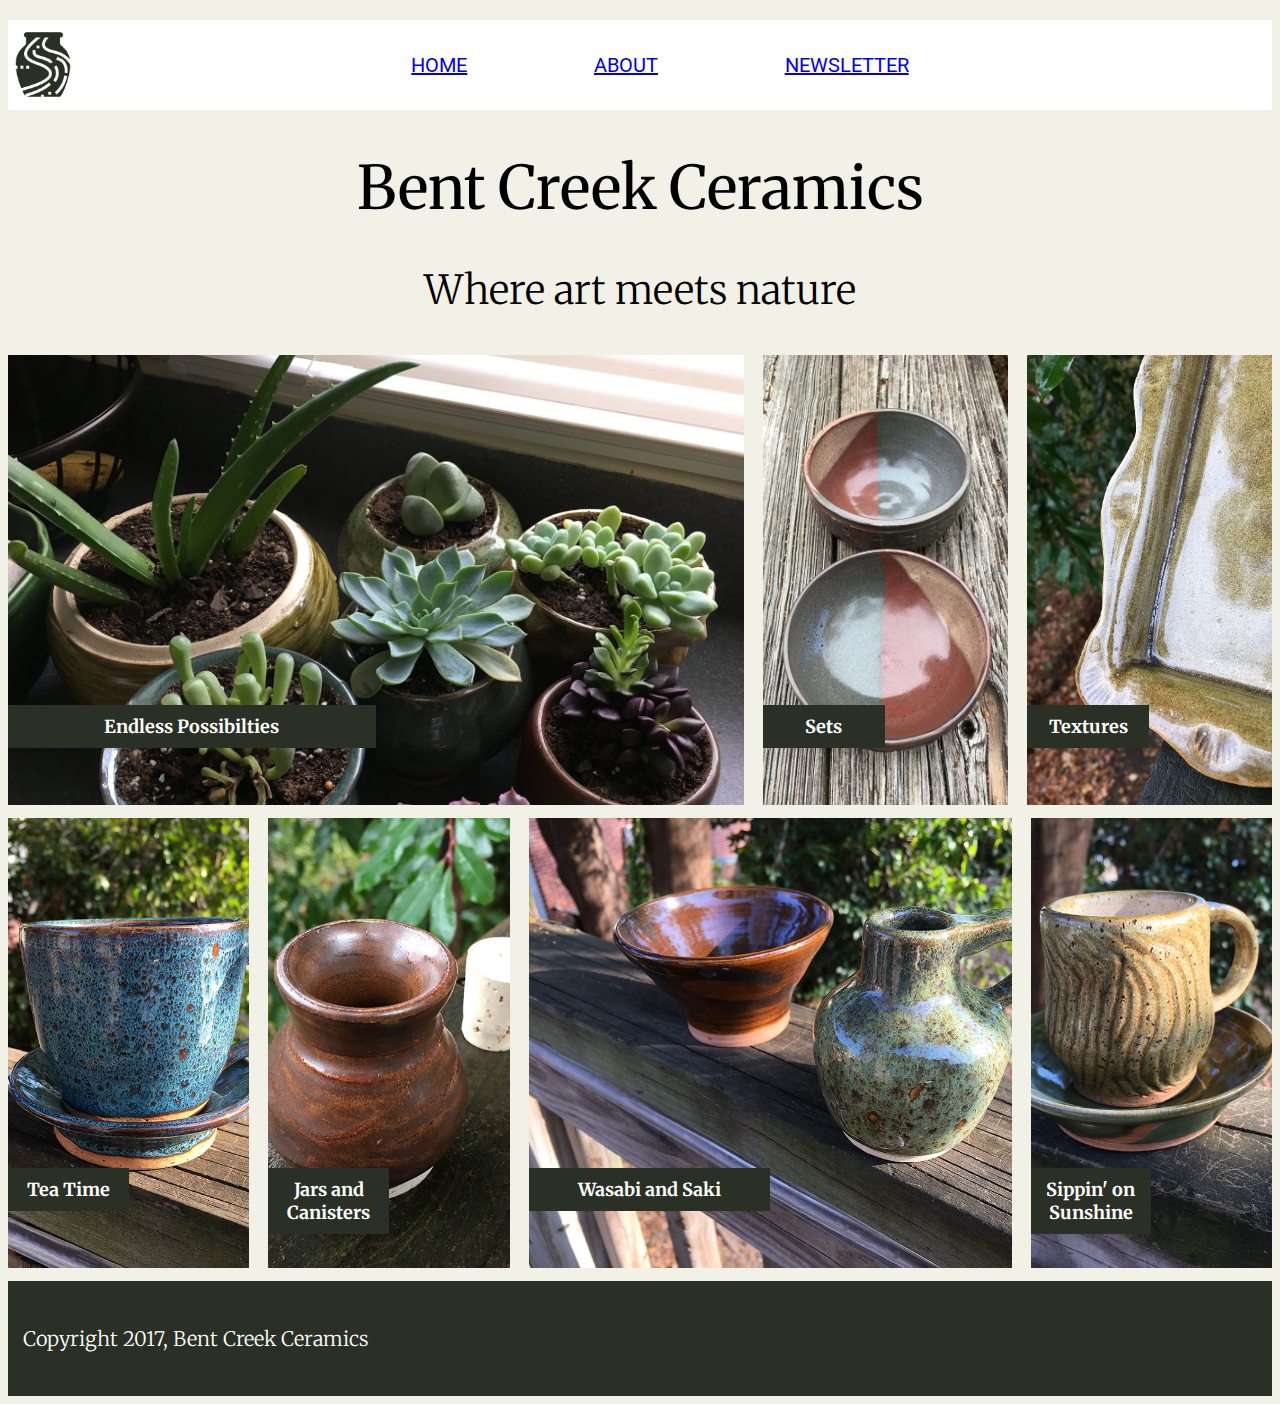
<file: index.html>
<!DOCTYPE html>
<html>
  <head>
    <!-- <meta charset="utf-8"> -->
    <link href="https://fonts.googleapis.com/css?family=Merriweather:300,300i,400,400i,700|Roboto:300,300i,400,400i" rel="stylesheet">
    <link rel="stylesheet" href="pg1style.css">
    <title>Home</title>
  </head>

  <header>
    <div class="bent-creek-logo">
        <img src="images/bent-creek-logo.png" alt="logo" style="width:70px;height:68px;">
    </div>
    <nav>
      <ul>
        <li><a href="index.html">Home</a></li>
              <li><a href="about.html">About</a></li>
              <li><a href="newsletter.html">Newsletter</a></li>
      </ul>
    </nav>
  </header>

  <body>

    <div class="header-wrapper">
      <h1 class= "header-title">Bent Creek Ceramics</h1>
      <h3 class= "subheader">Where art meets nature</h3>
        </div>

    <div class="Row_1">
        <div class="Row_1_Pic" id="Endless_Possibilities">
        <h4>Endless Possibilties</h4></div>

        <div class="Row_1_Pic" id="Sets">
        <h4>Sets</h4></div>

        <div class="Row_1_Pic" id="Textures">
        <h4>Textures</h4></div>
  </div>

  <div class="Row_2">
        <div class="row_2_pic" id="Tea_Time">
        <h4>Tea Time</h4></div>

        <div class="row_2_pic" id="jars_canisters">
        <h4>Jars and Canisters</h4></div>

        <div class="row_2_pic" id="Wasabi">
        <h4>Wasabi and Saki</h4></div>

        <div class="row_2_pic" id="Sippin">
        <h4>Sippin' on Sunshine</h4></div>
  </div>

  </body>

  <footer>
    <p>Copyright 2017, Bent Creek Ceramics</p>
   </footer>

</html>
</file>
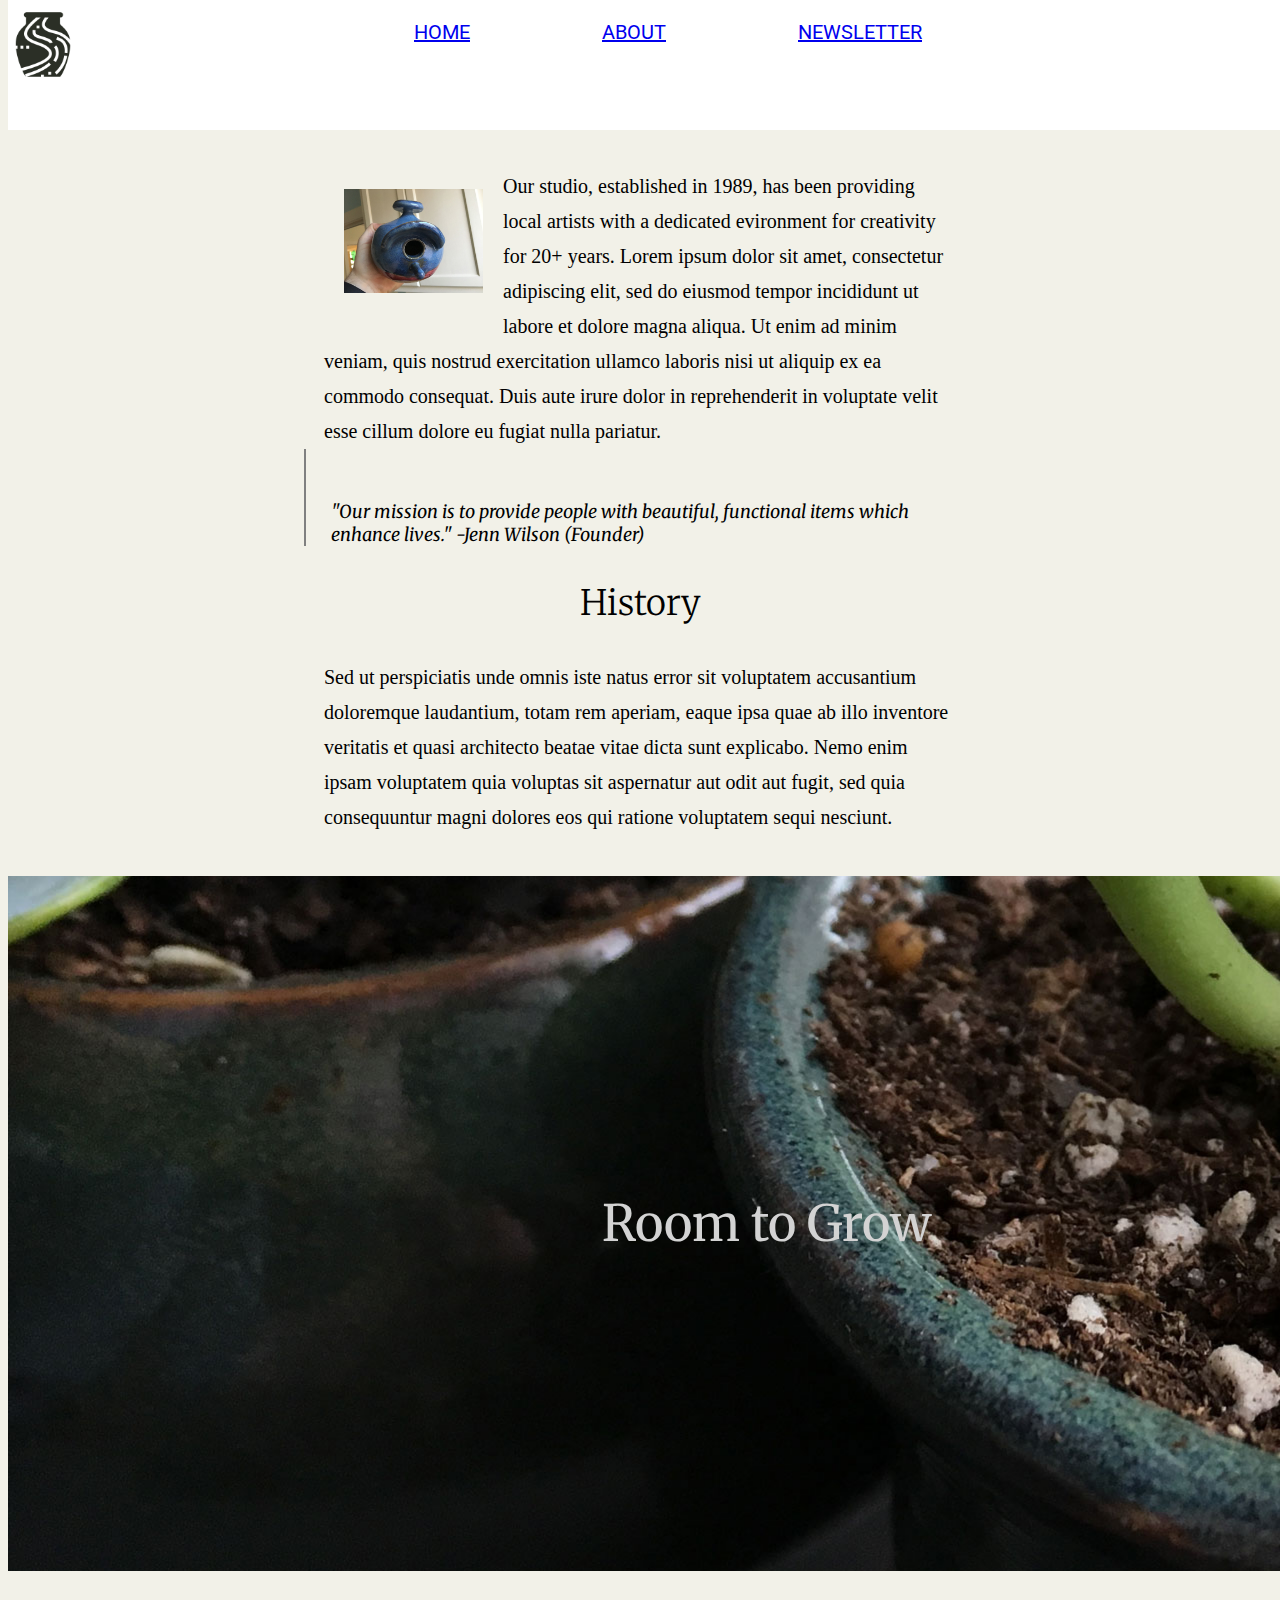
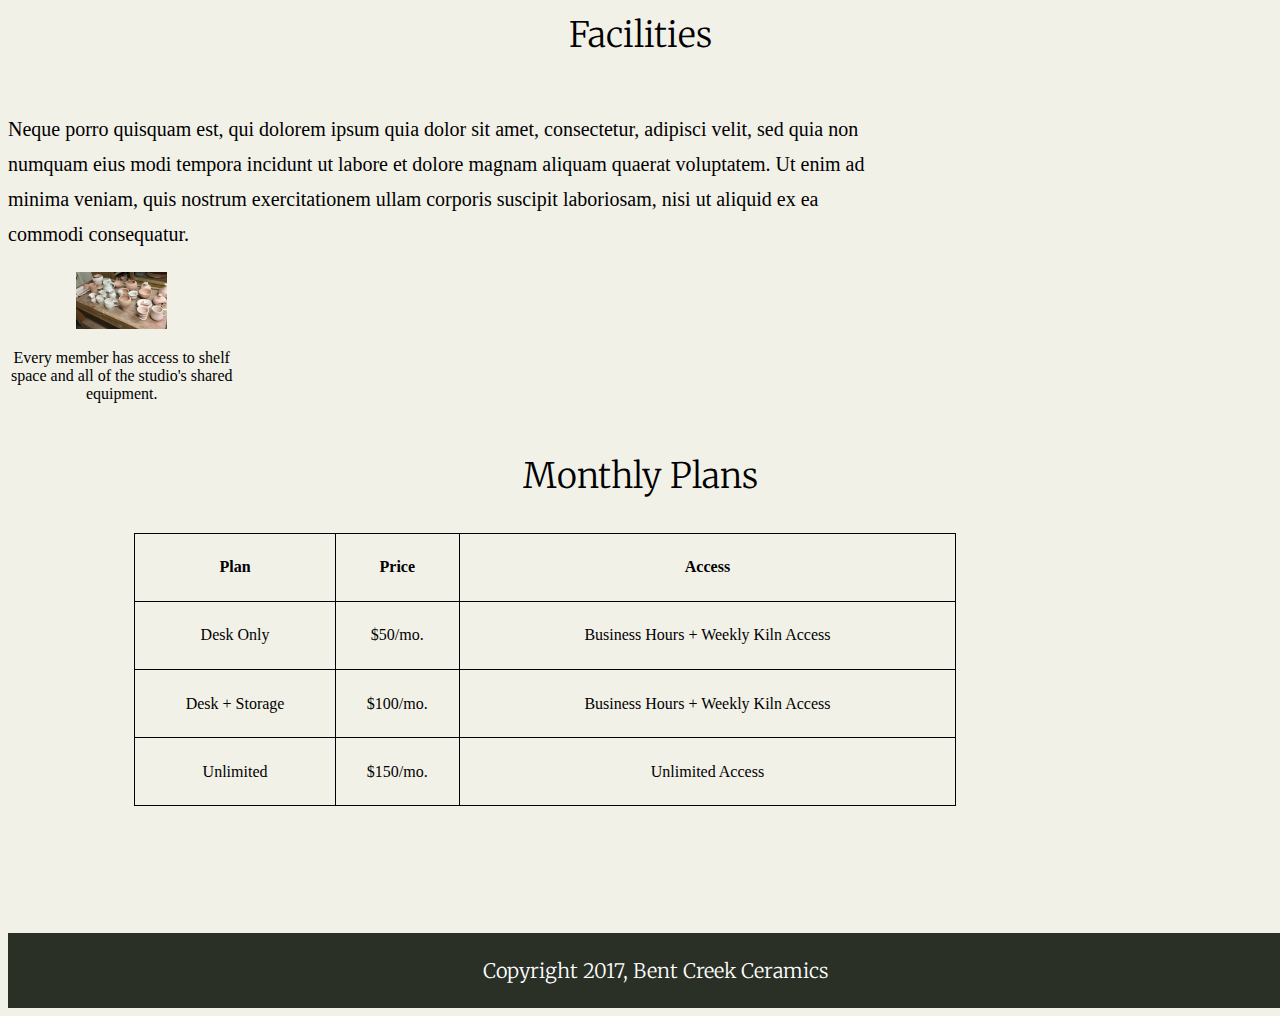
<file: about.html>
<!DOCTYPE html>
<html>
<head>
  <!-- <meta charset="utf-8"> -->
  <link href="https://fonts.googleapis.com/css?family=Merriweather:300,300i,400,400i,700|Roboto:300,300i,400,400i" rel="stylesheet">
  <link rel="stylesheet" href="pg2style.css">
  <title>About</title>
</head>

<header>
  <div class="bent-creek-logo">
      <img src="images/bent-creek-logo.png" alt="logo" style="width:70px;height:68px;">
  </div>

  <nav>
    <ul>
      <li><a href="index.html">Home</a></li>
      <li><a href="about.html">About</a></li>
      <li><a href="newsletter.html">Newsletter</a></li>
    </ul>
  </nav>
</header>

  <body>
    <h1>A Community of Artists</h1>

      <p id="paragraph_1">
        <img src="images/birdhouse.jpg" id="birdhouse">
        Our studio, established in 1989, has been providing local artists with a dedicated evironment for creativity for 20+ years. Lorem ipsum dolor sit amet, consectetur adipiscing elit, sed do eiusmod tempor incididunt ut labore et dolore magna aliqua. Ut enim ad minim veniam, quis nostrud exercitation ullamco laboris nisi ut aliquip ex ea commodo consequat. Duis aute irure dolor in reprehenderit in voluptate velit esse cillum dolore eu fugiat nulla pariatur.
    </p>

    <p id="quote">"Our mission is to provide people with beautiful, functional items which enhance lives."
    -Jenn Wilson (Founder)
    </p>

  <h3>History</h3>

    <p id="history">Sed ut perspiciatis unde omnis iste natus error sit voluptatem accusantium doloremque laudantium, totam rem aperiam, eaque ipsa quae ab illo inventore veritatis et quasi architecto beatae vitae dicta sunt explicabo. Nemo enim ipsam voluptatem quia voluptas sit aspernatur aut odit aut fugit, sed quia consequuntur magni dolores eos qui ratione voluptatem sequi nesciunt.
    </p>

<h2>Room to Grow</h2>

<h3>Facilities</h3>
<div>
  <p id="facilities">
    Neque porro quisquam est, qui dolorem ipsum quia dolor sit amet, consectetur, adipisci velit, sed quia non numquam eius modi tempora incidunt ut labore et dolore magnam aliquam quaerat voluptatem. Ut enim ad minima veniam, quis nostrum exercitationem ullam corporis suscipit laboriosam, nisi ut aliquid ex ea commodi consequatur.</p>

    <aside class="aside">
      <img src="images/background-2.jpg" id="pots" alt="">
    <p>Every member has access to shelf space and all of the studio's shared equipment.</p>
    </aside>
</div>

<h3>Monthly Plans</h3>

    <table>
      <thead>

      </thead>
      <tr>
      <th>Plan</th>
      <th>Price</th>
      <th>Access</th>
    </tr>
        <td>Desk Only</td>
        <td>$50/mo.</td>
        <td>Business Hours + Weekly Kiln Access</td>
      <tr>
        <td>Desk + Storage</td>
        <td>$100/mo.</td>
        <td>Business Hours + Weekly Kiln Access</td>
      </tr>
    <tr>
      <td>Unlimited</td>
     <td>$150/mo.</td>
     <td>Unlimited Access</td>
    </tr>
    </table>

    <!-- <aside class="aside">
      <img src="images/background-2.jpg" id="pots" alt="">
 <p>Every member has access to shelf space and all of the studio's shared equipment.</p>
    </aside> -->

<footer>Copyright 2017, Bent Creek Ceramics</footer>

  </body>
</html>
</file>
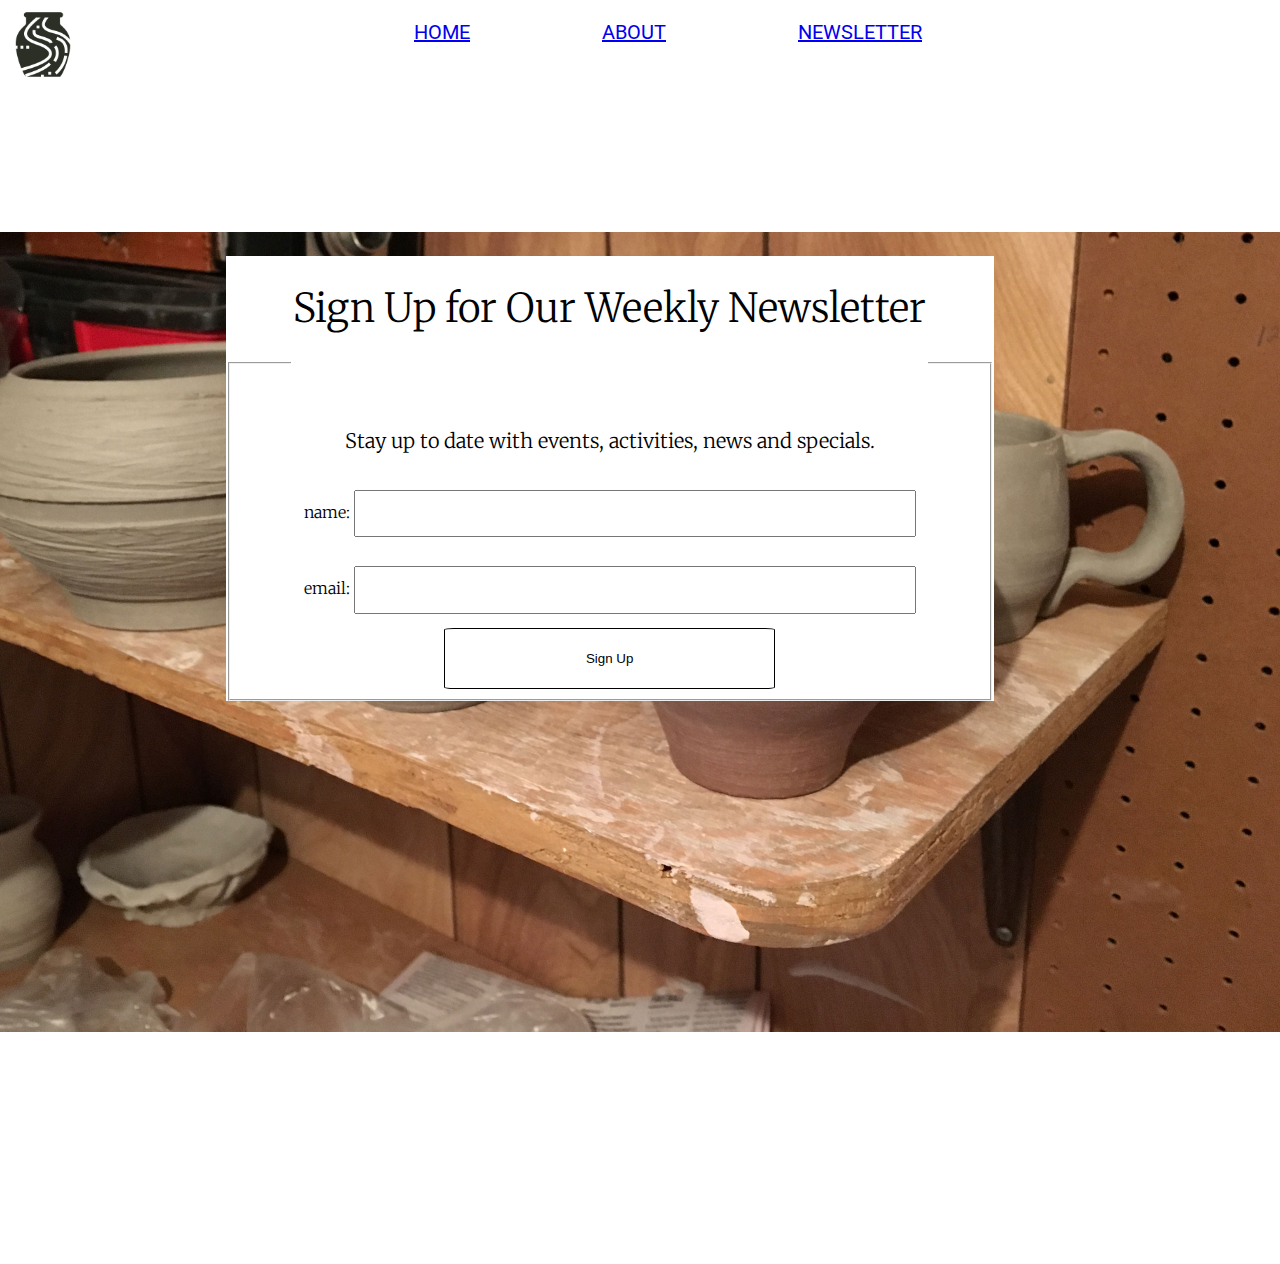
<file: newsletter.html>
<!DOCTYPE html>
<html>
<head>
  <!-- <meta charset="utf-8"> -->
  <link href="https://fonts.googleapis.com/css?family=Merriweather:300,300i,400,400i,700|Roboto:300,300i,400,400i" rel="stylesheet">
  <link rel="stylesheet" href="pg3style.css">
  <title>Newsletter</title>
</head>

<header>
  <div class="bent-creek-logo">
      <img src="images/bent-creek-logo.png" alt="logo" style="width:70px;height:68px;">
  </div>

  <nav>
    <ul>
      <li><a href="index.html">Home</a></li>
      <li><a href="about.html">About</a></li>
      <li><a href="newsletter.html">Newsletter</a></li>
    </ul>
  </nav>
</header>


  <body>

    <div class="form">
      <form class="" action="newsletter.html" method="post">

        <fieldset>
          <legend>
            <h1>Sign Up for Our Weekly Newsletter</h1>
            <h2>Stay up to date with events, activities, news and specials.</h2>
          </legend>

          <div class="txt_input">
            <label for="name">name:</label>
            <input type="text" id=name name="name" value="">
          </div>

          <div class="txt_input">
            <label for="left">email:</label>
            <input type="text" id=email_address name="name" value="">
          </div>

          <div class="SIGN_button">
              <button type="submit" class="signupbtn">Sign Up</button>
          </div>

      </fieldset>
      </form>
    </div>

  </body>
</html>
</file>
<file: pg1style.css>
@@font-face {
  font-family: 'Merriweather', serif;
  src: local('Merriweather') url(https://fonts.googleapis.com/css?family=Merriweather:300,300i,400,400i,700|Roboto:300,300i,400,400i);
}

@@font-face {
  font-family: 'Roboto', sans-serif;
  src: url('Roboto') url(https://fonts.googleapis.com/css?family=Merriweather:300,300i,400,400i,700|Roboto:300,300i,400,400i);
}

header {  background-color: white;
}

.bent-creek-logo {
  float: left;
  padding-top: 10px;
}

ul {display: flex;
  /*text-align: center;*/
  font-family: 'Roboto';
  text-transform: uppercase;
  /*background-color: white;*/
  height: 90px;
  justify-content: center;
  align-items: center;
  justify-content: space-around;
  /*margin-left: 300px;
  margin-right: 300px;*/
  font-size: 20px;
  }


nav {  margin-left: 300px;
  margin-right: 300px;
  }

nav ul li {list-style-type: none;}

h1 {font-family: 'Merriweather';
  font-size: 60px;
  font-weight: normal;
  text-align: center;
/*padding-bottom: -25px;*/
}

h3 {font-family: 'Merriweather';
  font-weight: lighter;
  font-size: 40px;
  text-align: center;
/*padding-top: -50px;*/
}

body {
  background-color: #F2F1E8;
  z-index: 1;

  }

.Row_1 {
  display: flex;
  flex-wrap: wrap;
  margin-bottom: 1%;
}

h4 {
  color: white;
  background-color: #2a3026;
  font-size: 18px;
  margin-right: 50%;
  padding: 10px;
  margin-top: 350px;
  font-family: 'Merriweather';
  text-align: center;

}

#Endless_Possibilities {
  background-image: url("images/product-1.jpg"); background-size: cover;
  background-position: top center;
  height: 450px;
  flex: 3;
}

#Sets {
  background-image: url('images/product-2.jpg');
  background-size: cover;
  background-position: center;
  height: 450px;
  flex: 1;
  margin-left: 1.5%;
}

#Textures {
  background-image: url('images/product-3.jpg');
  background-size: cover;
  height: 450px;
  flex: 1;
  margin-left: 1.5%;
}


 .Row_2 {
   display: flex;
   flex-wrap: wrap;
 }

 #Tea_Time {
   background-image: url('images/product-4.jpg');
   background-size: cover;
   background-position: center;
   height: 450px;
   flex: 1;
 }

 #jars_canisters {
   background-image: url('images/product-5.jpg');
   background-size: cover;
   background-position: center;
   height: 450px;
   flex: 1;
   margin-left: 1.5%;
 }

 #Wasabi {
   background-image: url('images/product-6.jpg');
   background-size: cover;
   height: 450px;
   flex: 2;
   margin-left: 1.5%;
 }

 #Sippin {
   background-image: url('images/product-7.jpg');
   background-size: cover;
   height: 450px;
   flex: 1;
   margin-left: 1.5%;
   image-orientation: left;
   background-position: center;
 }

footer {
  color: white;
  padding-top: 2%;
  background-color: #2a3026;
  margin-top: 1%;
  padding-bottom: 2%;
  padding-left: 15px;
  font-size: 20px;
  font-family: 'Merriweather';
  font-weight: lighter;
}
</file>
<file: pg2style.css>
@@font-face {
  font-family: 'Merriweather', serif;
  src: local('Merriweather') url(https://fonts.googleapis.com/css?family=Merriweather:300,300i,400,400i,700|Roboto:300,300i,400,400i);
}

@@font-face {
  font-family: 'Roboto', sans-serif;
  src: url('Roboto') url(https://fonts.googleapis.com/css?family=Merriweather:300,300i,400,400i,700|Roboto:300,300i,400,400i);
}

header {
  position: fixed;
  top: 0;
  width: 100%;
  background-color: white;
}

.bent-creek-logo {
  float: left;
  padding-top: 10px;
}

ul {display: flex;
  font-family: 'Roboto';
  text-transform: uppercase;
  height: 90px;
  justify-content: center;
  justify-content: space-around;
  font-size: 20px;
  }


nav {
  margin-left: 300px;
  margin-right: 300px;
  }

nav ul li {list-style-type: none;}

body {
  background-color: #F2F1E8;
  z-index: -1;
  text-align: center;
}

h1 {
  text-align: center;
  font-family: 'Merriweather';
  font-weight: 400;
  font-size: 65px;
}

#birdhouse  {
  float: left;
  width: 22%;
  height: 22%;
  padding: 20px;
}

#paragraph_1 {
  width: 50%;
  text-align: left;
  margin: auto;
  line-height: 35px;
  font-size: 20px;
}

#quote {
  font-style: italic;
  font-size: 18px;
  font-family: 'Merriweather';
  font-weight: thin;
  border-left: 2px solid grey;
  width: 51%;
  text-align: left;
  margin: auto;
  padding-left: 2%;
  padding-top: 4%;
}

h3 {
  font-family: 'Merriweather';
  font-size: 35px;
  font-weight: lighter;
}

#history {
  width: 50%;
  text-align: left;
  margin: auto;
  line-height: 35px;
  font-size: 20px;
}

h2 {
  background-image: url('images/background-3.jpg');
  color: lightgray;
  font-family: 'Merriweather';
  font-size: 50px;
  font-weight: 400;
  padding: 25%;
  height: 20%;
  width: 70%;
  background-repeat: no-repeat;
  background-attachment: fixed;
  z-index: 5;
}


div {
  display: flex;
  flex-wrap: nowrap;
  display: inline-block;
  flex: 3;
}
#facilities {
  float: center;
  width: 70%;
  text-align: left;
  margin-right: 25%;
  line-height: 35px;
  font-size: 20px;
}

.aside {
  width: 18%;
  /*margin-right: ;*/
  text-align: center;
}

#pots {
  height: 40%;
  width: 40%;
}
table {
  /*padding: 5%;*/
  float: center;
  width: 65%;
  margin-bottom: 10%;
  margin-left: 10%;

}

table, th, td {
  border: 1px solid black;
  border-collapse: collapse;
  padding: 3%;
}

footer {
  color: white;
  padding-top: 2%;
  background-color: #2a3026;
  margin-top: 1%;
  padding-bottom: 2%;
  padding-left: 15px;
  font-size: 20px;
  font-family: 'Merriweather';
  font-weight: lighter;
  width: 100%;
}
</file>
<file: pg3style.css>
@@font-face {
  font-family: 'Merriweather', serif;
  src: local('Merriweather') url(https://fonts.googleapis.com/css?family=Merriweather:300,300i,400,400i,700|Roboto:300,300i,400,400i);
}

@@font-face {
  font-family: 'Roboto', sans-serif;
  src: url('Roboto') url(https://fonts.googleapis.com/css?family=Merriweather:300,300i,400,400i,700|Roboto:300,300i,400,400i);
}

header {
  position: fixed;
  top: 0;
  width: 100%;
  background-color: white;
}

.bent-creek-logo {
  float: left;
  padding-top: 10px;
}

ul {display: flex;
  font-family: 'Roboto';
  text-transform: uppercase;
  height: 50px;
  justify-content: center;
  justify-content: space-around;
  font-size: 20px;
  }


nav {
  margin-left: 300px;
  margin-right: 300px;
  }

nav ul li {list-style-type: none;}


body {
  background-image: url('images/background-1.jpg');
  background-position: center;
  background-size: contain;
  background-repeat: no-repeat;
  height: 1000px;
  /*zoom: .2;*/
  width: 100%;
  z-index: 1;
}

.form {
 text-align: center;
 margin-top: 20%;
 background-color: white;
 font-family: 'Merriweather';
 font-weight: lighter;
 width: 60%;
 display: center;
 margin-left: 17%;
}

h1 {
  font-family: 'Merriweather';
  font-weight: lighter;
  font-size: 40px;
  text-align: center;
  margin-bottom: 15%;
}

h2 {
  font-family: 'Merriweather';
  font-size: 20px;
  text-align: center;
  font-weight: lighter;
}
.txt_input {
  padding: 2%;
}
.txt_input input{
  display: center;
  width: 75%;
  padding: 2%;
}
button{
  padding: 3%;
}
.SIGN_button button {
  display: center;
  background-color: white;
  border: 1px solid;
  width: 45%;
  border-radius: 3%;
}

footer {
  color: white;
  padding-top: 2%;
  background-color: #2a3026;
  margin-top: 1%;
  padding-bottom: 2%;
  padding-left: 15px;
  font-size: 20px;
  font-family: 'Merriweather';
  font-weight: lighter;
  width: 100%;
}
</file>
